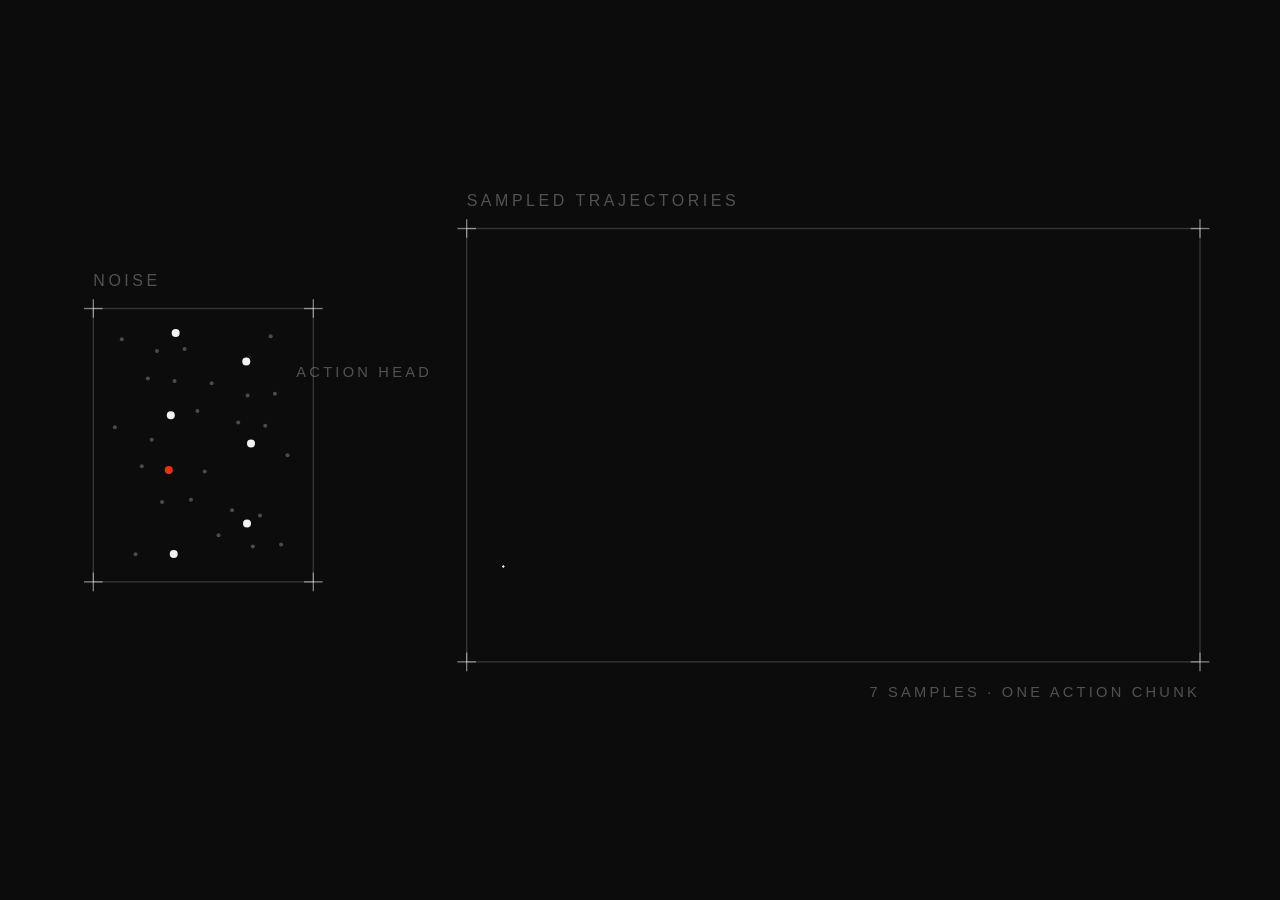
<file: emmibs/teaser/trajectories.html>
<!DOCTYPE html>
<html lang="en">
<head>
<meta charset="utf-8">
<title>Action head — sampled trajectories</title>
<style>
  html,body{margin:0;height:100%;background:#0c0c0d}
  #wrap{width:100%;height:100%;display:block}
  svg{display:block;width:100%;height:100%}
  text{font-family:Archivo,"Helvetica Neue",Helvetica,Arial,sans-serif;font-weight:500;letter-spacing:.22em}
</style>
</head>
<body>
<div id="wrap"></div>
<script>
(function(){
var INK='#f3f2f2',RED='#ec3013',DIM='rgba(243,242,242,0.30)';
var N=7,JERK=4,STEPS=64,TOTAL=8;
var C={Noise:0,Emit:1.4,Fan:3.6,Jerk:5.2,Reset:7.2};
var PLOT={x:700,y:210,w:1100,h:650},NOISE={x:140,y:330,w:330,h:410};
var S0=[0.05,0.78],TG=[0.94,0.26];
function px(u,v){return [PLOT.x+u*PLOT.w,PLOT.y+v*PLOT.h];}
function rng(s){s=s*9301+49297;return function(){s=(s*9301+49297)%233280;return s/233280;};}
function cl(v,a,b){return v<a?a:v>b?b:v;}
var E={out:function(t){return 1-Math.pow(1-t,3);},io:function(t){return t<.5?2*t*t:1-Math.pow(-2*t+2,2)/2;},
  back:function(t){var c=1.70158,c3=c+1;return 1+c3*Math.pow(t-1,3)+c*Math.pow(t-1,2);}};
function an(f,to,s,e,ez){return function(T){if(e<=s)return T>=e?to:f;var p=cl((T-s)/(e-s),0,1);return f+(to-f)*ez(p);};}

var SAMP=[];
for(var i=0;i<N;i++){
  var r=rng(i*17+3),a1=(r()-.5)*.16,a2=(r()-.5)*.09,p1=r()*6.283,p2=r()*6.283,bow=.20+(r()-.5)*.10,jk=(i===JERK),pts=[];
  for(var k=0;k<=STEPS;k++){
    var t=k/STEPS,env=Math.pow(t,1.25),u=S0[0]+(TG[0]-S0[0])*t,v=S0[1]+(TG[1]-S0[1])*t-Math.sin(Math.PI*t)*bow;
    v+=env*(a1*Math.sin(1.7*Math.PI*t+p1)+a2*Math.sin(3.3*Math.PI*t+p2));
    u+=env*a2*.6*Math.sin(2.1*Math.PI*t+p2);
    if(jk){var jv=Math.pow(t,1.6);v+=jv*.075*Math.sin(21*Math.PI*t);u+=jv*.020*Math.sin(17*Math.PI*t+1.1);if(t>.86)v-=(t-.86)*.9;}
    pts.push(px(u,v));
  }
  SAMP.push({pts:pts,jerky:jk,
    noise:[NOISE.x+55+((i%2)*.52+r()*.30)*(NOISE.w-110),NOISE.y+40+(i/(N-1))*(NOISE.h-80)+(r()-.5)*34],
    ph:r()*6.3});
}
var FIELD=[];
for(var i=0;i<26;i++){var r=rng(i*53+11);FIELD.push([NOISE.x+25+r()*(NOISE.w-50),NOISE.y+25+r()*(NOISE.h-50),r()*6.3]);}

function part(pts,p){var n=pts.length-1,f=cl(p,0,1)*n,last=Math.floor(f),d='M '+pts[0][0].toFixed(1)+' '+pts[0][1].toFixed(1),k;
  for(k=1;k<=Math.min(last,n);k++)d+=' L '+pts[k][0].toFixed(1)+' '+pts[k][1].toFixed(1);
  if(last<n){var m=f-last,a=pts[last],b=pts[last+1];d+=' L '+(a[0]+(b[0]-a[0])*m).toFixed(1)+' '+(a[1]+(b[1]-a[1])*m).toFixed(1);}
  return d;}
function at(pts,p){var n=pts.length-1,f=cl(p,0,1)*n,i=Math.min(Math.floor(f),n-1),m=f-i;
  return [pts[i][0]+(pts[i+1][0]-pts[i][0])*m,pts[i][1]+(pts[i+1][1]-pts[i][1])*m];}

var NS='http://www.w3.org/2000/svg';
function el(n,a){var e=document.createElementNS(NS,n);for(var k in a)e.setAttribute(k,a[k]);return e;}
function ticks(g,b){[[b.x,b.y],[b.x+b.w,b.y],[b.x,b.y+b.h],[b.x+b.w,b.y+b.h]].forEach(function(c){
  g.appendChild(el('line',{x1:c[0]-14,y1:c[1],x2:c[0]+14,y2:c[1],stroke:INK,'stroke-width':2,opacity:.5}));
  g.appendChild(el('line',{x1:c[0],y1:c[1]-14,x2:c[0],y2:c[1]+14,stroke:INK,'stroke-width':2,opacity:.5}));});}
function label(g,x,y,s,txt,fill,anchor){var t=el('text',{x:x,y:y,fill:fill||DIM,'font-size':s,'text-anchor':anchor||'start'});t.textContent=txt;g.appendChild(t);return t;}

var svg=el('svg',{viewBox:'0 0 1920 1080',preserveAspectRatio:'xMidYMid meet'});
var cam=el('g',{});svg.appendChild(cam);
[NOISE,PLOT].forEach(function(b){cam.appendChild(el('rect',{x:b.x,y:b.y,width:b.w,height:b.h,fill:'none',stroke:'rgba(243,242,242,0.18)','stroke-width':2}));ticks(cam,b);});

var fieldEls=FIELD.map(function(){var c=el('circle',{r:3,fill:INK});cam.appendChild(c);return c;});
var dotEls=SAMP.map(function(s){var c=el('circle',{r:6,fill:s.jerky?RED:INK});cam.appendChild(c);return c;});

var gate=el('g',{});
gate.appendChild(el('line',{x1:560,y1:470,x2:640,y2:470,stroke:RED,'stroke-width':3}));
gate.appendChild(el('path',{d:'M 634 458 L 652 470 L 634 482 Z',fill:RED}));
cam.appendChild(gate);

var pathEls=SAMP.map(function(s){
  var g=el('g',{}),p=el('path',{fill:'none','stroke-linecap':'round','stroke-linejoin':'round',stroke:INK,'stroke-width':s.jerky?3:2.5,opacity:s.jerky?1:.85}),
      h=el('circle',{r:6,fill:s.jerky?RED:INK});
  g.appendChild(p);g.appendChild(h);cam.appendChild(g);return {g:g,p:p,h:h};});

var tp=px(TG[0],TG[1]);
var target=el('g',{});target.appendChild(el('rect',{x:tp[0]-11,y:tp[1]-11,width:22,height:22,fill:'none',stroke:RED,'stroke-width':3}));cam.appendChild(target);

var flag=el('g',{});
flag.appendChild(el('line',{x1:1455,y1:500,x2:1455,y2:648,stroke:RED,'stroke-width':2}));
label(flag,1455,694,26,'INFEASIBLE',RED,'middle');cam.appendChild(flag);

var labels=el('g',{});
label(labels,NOISE.x,NOISE.y-34,24,'NOISE');
label(labels,PLOT.x,PLOT.y-34,24,'SAMPLED TRAJECTORIES');
label(labels,PLOT.x+PLOT.w,PLOT.y+PLOT.h+52,22,'7 SAMPLES · ONE ACTION CHUNK',DIM,'end');
label(labels,648,432,22,'ACTION HEAD',DIM,'end');
cam.appendChild(labels);
document.getElementById('wrap').appendChild(svg);

var camZ=an(1,1.16,C.Jerk-.1,C.Jerk+1.1,E.io),camU=an(1,1/1.16,C.Reset,C.Reset+.6,E.io);
var gateF=an(1,0,C.Reset,C.Reset+.4,E.io),tgtF=an(1,0,C.Reset+.1,C.Reset+.5,E.io);
var tgtIn=an(0,1,C.Emit+.1,C.Emit+.7,E.back);
var flagIn=an(0,1,C.Jerk+.45,C.Jerk+1,E.out),flagOut=an(1,0,C.Reset,C.Reset+.3,E.io);
var fieldFade=an(1,.25,C.Emit,C.Emit+1.2,E.io),fieldBack=an(0,1,C.Reset+.2,C.Reset+.7,E.out);
var per=SAMP.map(function(s,i){var leave=C.Emit+i*.16,st=C.Emit+.28+i*.16;return {
  dotIn:an(0,1,.1+i*.07,.75+i*.07,E.back),fly:an(0,1,leave,leave+.42,E.io),
  back:an(0,1,C.Reset+.2+i*.04,C.Reset+.75,E.out),draw:an(0,1,st,st+.85,E.io),
  dim:an(1,.30,C.Jerk,C.Jerk+.55,E.io),red:an(0,1,C.Jerk,C.Jerk+.5,E.io),
  out:an(1,0,C.Reset+i*.03,C.Reset+.45,E.io)};});

function frame(T){
  var sc=camZ(T)*camU(T),drift=-18*(T/TOTAL),fx=1480,fy=470;
  cam.setAttribute('transform','translate('+fx+' '+fy+') scale('+sc.toFixed(4)+') translate('+(-fx)+' '+(-fy+drift).toFixed(1)+')');
  var ff=Math.max(fieldFade(T),fieldBack(T));
  for(var i=0;i<FIELD.length;i++){var f=FIELD[i],e=fieldEls[i];
    e.setAttribute('cx',(f[0]+Math.sin(T*4+f[2])*6).toFixed(1));
    e.setAttribute('cy',(f[1]+Math.cos(T*3.3+f[2])*6).toFixed(1));
    e.setAttribute('opacity',(0.28*ff).toFixed(3));}
  for(var i=0;i<N;i++){var s=SAMP[i],m=per[i],e=dotEls[i],bk=m.back(T),fly=m.fly(T)*(1-bk),
      sx=s.noise[0]+Math.sin(T*5.5+s.ph)*5,sy=s.noise[1]+Math.cos(T*4.1+s.ph*1.7)*5,g0=at(s.pts,0);
    e.setAttribute('cx',(sx+(g0[0]-sx)*fly).toFixed(1));
    e.setAttribute('cy',(sy+(g0[1]-sy)*fly).toFixed(1));
    e.setAttribute('opacity',Math.max(m.dotIn(T)*(1-fly),bk).toFixed(3));
    var p=m.draw(T),o=pathEls[i],red=s.jerky?m.red(T):0,dim=s.jerky?1:m.dim(T);
    o.g.setAttribute('opacity',(dim*m.out(T)).toFixed(3));
    o.p.setAttribute('d',part(s.pts,p));
    if(s.jerky){o.p.setAttribute('stroke',red>.5?RED:INK);o.p.setAttribute('stroke-width',(3+red*2).toFixed(1));}
    if(p>.01&&p<.999){var hp=at(s.pts,p);o.h.setAttribute('cx',hp[0].toFixed(1));o.h.setAttribute('cy',hp[1].toFixed(1));o.h.setAttribute('opacity',1);}
    else o.h.setAttribute('opacity',0);}
  gate.setAttribute('opacity',(an(0,1,C.Emit-.3,C.Emit+.3,E.out)(T)*gateF(T)).toFixed(3));
  target.setAttribute('opacity',(tgtIn(T)*tgtF(T)).toFixed(3));
  flag.setAttribute('opacity',(flagIn(T)*flagOut(T)).toFixed(3));
}
var t0=null;
function loop(ts){if(t0===null)t0=ts;frame(((ts-t0)/1000)%TOTAL);requestAnimationFrame(loop);}
frame(0);requestAnimationFrame(loop);
})();
</script>
</body>
</html>
</file>
